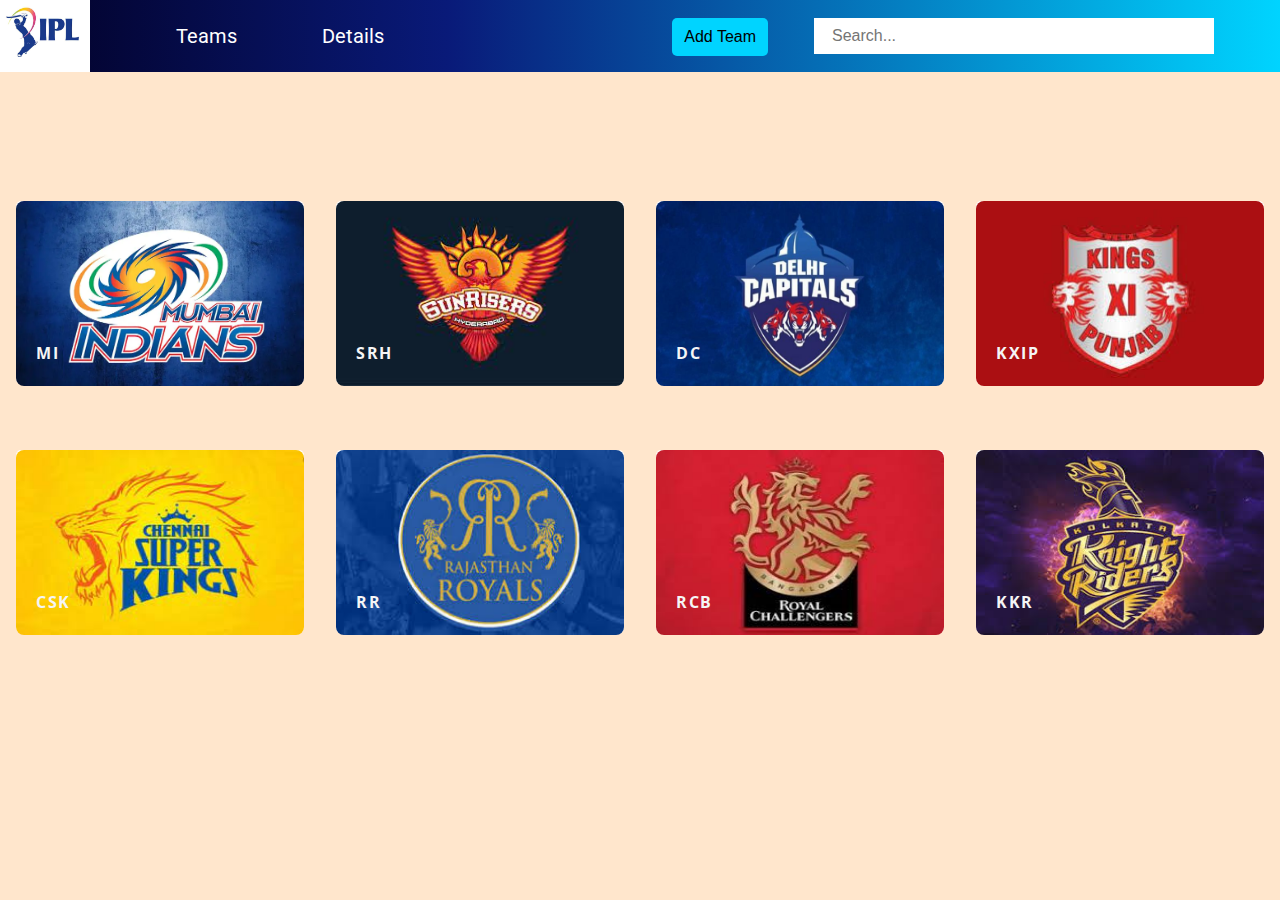
<file: html,css,js -final web project/index.html>
<!DOCTYPE html>
<html lang="en">
<head>
    <meta charset="UTF-8">
    <meta http-equiv="X-UA-Compatible" content="IE=edge">
    <meta name="viewport" content="width=device-width, initial-scale=1.0">
    <title>IPL TEAMS</title>
    <link rel = "stylesheet" href="./index.css">
</head>
<body>
    <header>
        <nav>
            <div id = "topbar">
                <a class = "top-text" href = "./index.html">Teams </a>
                <a class = "top-text" href = "./detailspage.html">Details</a>
                <input class = "search-box" type ="search" placeholder = "Search..."/>

            </div>
            <img id = "IPL-logo" src = "./ipl logo.jpg" alt ="Ipl logo"/>
        </nav>
    </header>


      <button class = "add-btn">Add Team</button>
      <form id ="form">
      <input id = "team-name" type = "text" placeholder ="Enter Team Name Here...">
      <input id = "team-name" type = "text" placeholder ="Upload Team Image Here...">
      <input id = "submit-btn" class = "add-btn" type = "submit" value = "Add Iteam">
       </form>



       <section id = "items">
           <div class ="grid grid1">
               <img class ="image" src = "./mumbai_logo.jpg" alt = "Mumbai Indians" />
               <h4 class = "top-left"> MI </h4>

           </div>

           <div class ="grid grid2">
            <img class ="image" src = "./SRH_logo.jpg" alt = "Sunsrisers Hyderabad" />
            <h4 class = "top-left"> SRH </h4>
             </div>

        <div class ="grid grid3">
            <img class ="image" src = "./DC_logo.jpg" alt = "Delhi Capitals" />
            <h4 class = "top-left"> DC </h4>

        </div>

        <div class ="grid grid4">
            <img class ="image" src = "./kings_logo.jpg" alt = "Kings XI Punjab" />
            <h4 class = "top-left"> KXIP </h4>

        </div>

        <div class ="grid grid5">
            <img class ="image" src = "./CSK_logo.jpg" alt = "Chennai Superkings" />
            <h4 class = "top-left"> CSK </h4>

        </div>

        <div class ="grid grid6">
            <img class ="image" src = "./RR_logo.jpg" alt = "Rajasthan Royals" />
            <h4 class = "top-left"> RR </h4>

        </div>

        <div class ="grid grid7">
            <img class ="image" src = "./RCB_logo.jpg" alt = "Royal Challengers Bangalore" />
            <h4 class = "top-left"> RCB </h4>

        </div>
        
        <div class ="grid grid8">
            <img class ="image" src = "./KKR_logo.jpg" alt = "Kolkata Knight Riders" />
            <h4 class = "top-left"> KKR </h4>

        </div>

       </section>


       <script src="https://code.jquery.com/jquery-3.6.0.js" integrity="sha256-H+K7U5CnXl1h5ywQfKtSj8PCmoN9aaq30gDh27Xc0jk=" crossorigin="anonymous"></script>
       <script src = "./index.js"></script>
















</body>


</html>
</file>
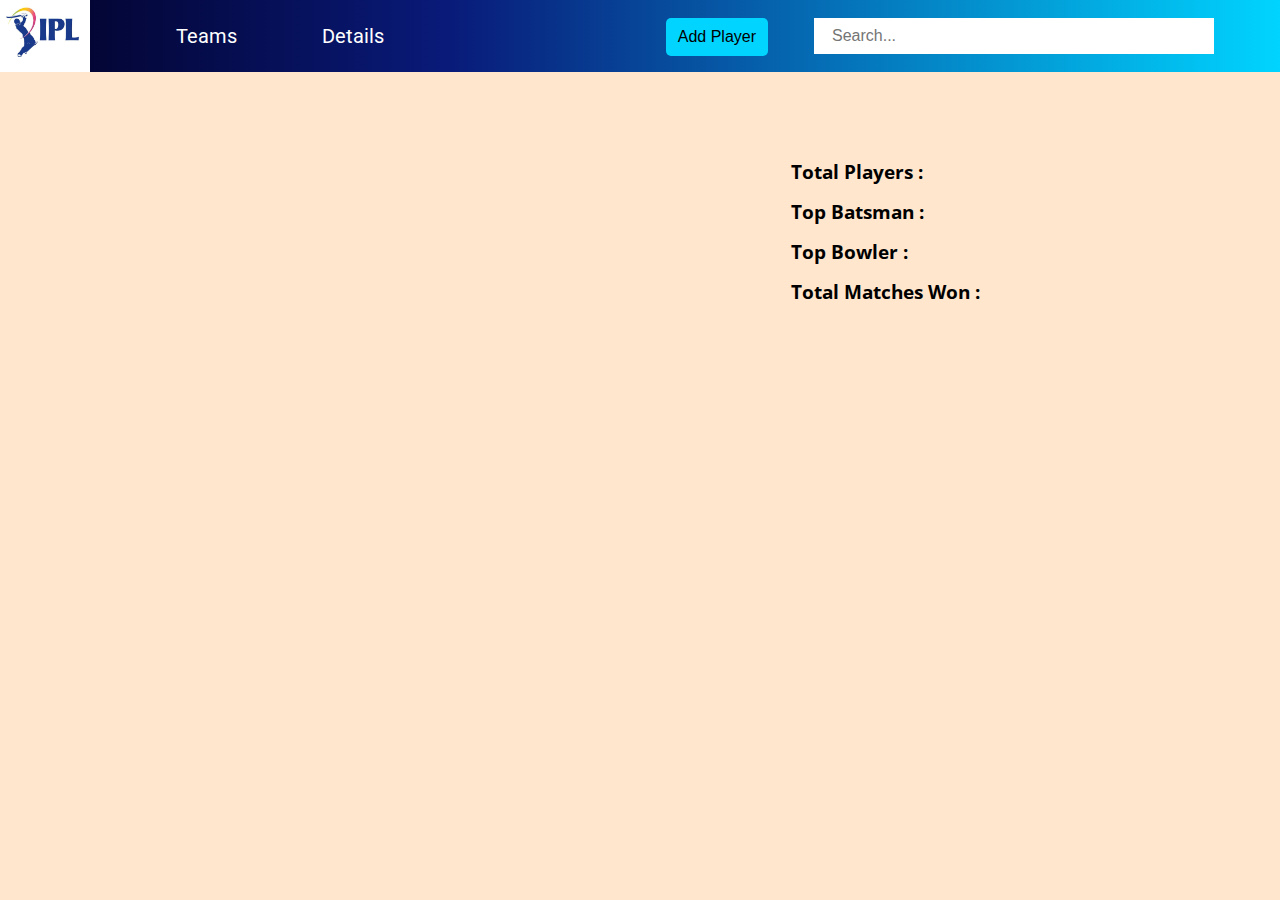
<file: html,css,js -final web project/detailspage.html>
<!DOCTYPE html>
<html lang="en">

<head>
    <meta charset="UTF-8">
    <meta http-equiv="X-UA-Compatible" content="IE=edge">
    <meta name="viewport" content="width=device-width, initial-scale=1.0">
    <title>IPL TEAMS</title>
    <link rel="stylesheet" href="./index.css">
    <link rel="stylesheet" href="./detailspage.css">
    <script src="https://code.jquery.com/jquery-3.4.1.min.js" integrity="sha256-CSXorXvZcTkaix6Yvo6HppcZGetbYMGWSFlBw8HfCJo="
    crossorigin="anonymous"></script>
</head>

<body>
  <header>
      <nav>

        <div id="topbar">
            <a class="top-text" href="./index.html"> Teams </a>
            <a class="top-text" href="./detailspage.html"> Details </a>
            <input class="search-box" type="search" placeholder="Search..." />
        </div>
        <img id="IPL-logo" src="./ipl logo.jpg" alt="Ipl logo" />
    </nav>
</header>  
         <button class="add-btn">Add Player</button>
 
    <form id="form">
     <input id="player-name" type="text" placeholder="Enter Player Name here...">
     <input id="player-image" type="text" placeholder="Upload Player Image here...">
     <input id="player-price" type="text" placeholder="Enter Player Price here...">
     <input id="add-player" class="add-item-btn" type="submit" value="Add Item">
    </form>


    <div class = "team-container">
        <div>
            
            <img class = "team-img"/>
            <h1 class = "team-name"></h1>
        </div>

        <div class = "team-text">
            <h3> Total Players : <span class = "player-count "></span></h3>
            <h3> Top Batsman : <span class = "top-batsman "></span></h3>
            <h3> Top Bowler : <span class = "top-bowler "></span></h3>
            <h3> Total Matches Won : <span class = "matches-won"></span></h3>
        </div>

    </div>

    <div class = "player-card"></div>

    <script src="https://code.jquery.com/jquery-3.6.0.js" integrity="sha256-H+K7U5CnXl1h5ywQfKtSj8PCmoN9aaq30gDh27Xc0jk=" crossorigin="anonymous"></script>
    <script src="./detailspage.js"> </script>










</body>
</file>
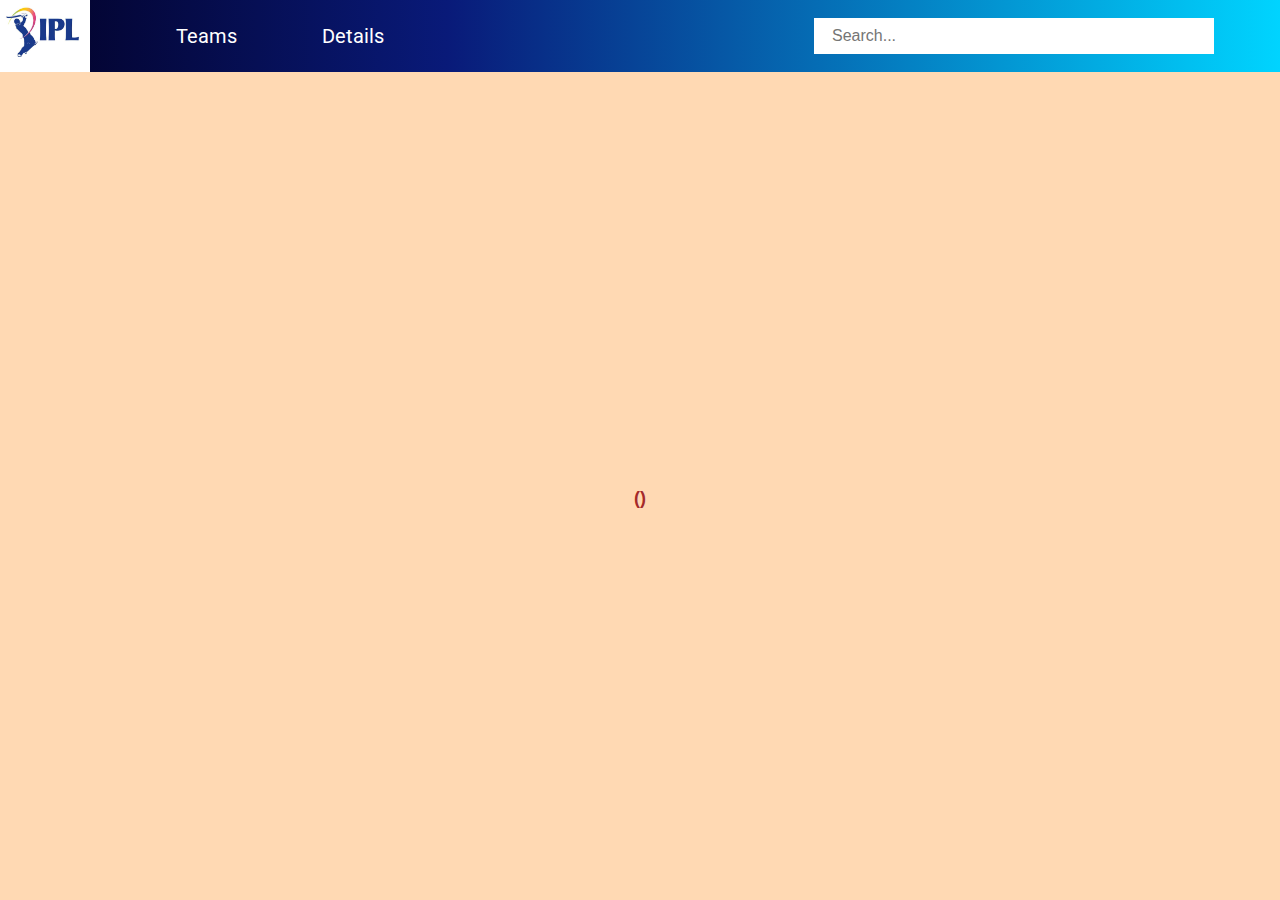
<file: html,css,js -final web project/Infopage.html>
<!DOCTYPE html>
<html lang="en">

<head>
    <meta charset="UTF-8">
    <meta http-equiv="X-UA-Compatible" content="IE=edge">
    <meta name="viewport" content="width=device-width, initial-scale=1.0">
    <title>IPL TEAMS</title>
    <link rel="stylesheet" href="./index.css">
    <link rel="stylesheet" href="./Infopage.css">
    
</head>


<body>
    <header>
        <nav>
            <div id="topbar">
                <a class="top-text" href="./index.html"> Teams </a>
                <a class="top-text" href="./detailspage.html"> Details </a>
                <input class="search-box" type="search" placeholder="Search..." />
            </div>
            <img id="IPL-logo" src="./ipl logo.jpg" alt="Ipl logo" />
        </nav>
    </header>



    <div class = "image-wrapper">
        <img class = "pic"/>
        
    </div>

    <div class = "text-wrapper">
        <h5 class = "name"></h5>
        <p class = "team"></p>
        <p class = "price"></p>
        <p class = "status">()</p>
        <p class = "role"></p>
    </div>

    <script src="https://code.jquery.com/jquery-3.6.0.js" integrity="sha256-H+K7U5CnXl1h5ywQfKtSj8PCmoN9aaq30gDh27Xc0jk=" crossorigin="anonymous"></script>
    <script src="./Infopage.js"> </script>
</body>
</file>
<file: html,css,js -final web project/index.css>
@import url('https://fonts.googleapis.com/css2?family=Roboto&700display=swap');
@import url('https://fonts.googleapis.com/css2?family=Open+Sans:wght@500&display=swap');


*{
    margin:0;
}

body {
    background-color:  #ffe6cc;
}


#IPL-logo{
    transform: translateY(-75px);
    width:90px;
}

#topbar{
    padding:24px 16px;
    position: relative;
    background: linear-gradient(90deg, rgba(2,0,36,1) 0%, rgba(9,26,121,1) 35%, rgba(0,212,255,1) 100%);
}


.top-text{
    margin-left:160px; 
    margin-right:-80px;
    font-size: 20px;
    color:white;
    font-family: 'Roboto', sans-serif;
    text-decoration: none;
}

.search-box{
    width:400px;
    height:25px;
    margin-right:50px;
    margin-top:-6px;
    float: right;
    padding:14px;
    border:4px solid white;
    font-size: 16px;
}

.add-btn{
    padding:8px 10px;
    position:absolute;
    right:40%;
    top:18px;
    background-color: rgba(0,212,255,1);
    border-color:transparent;
    border-radius: 5px;
    color:black;
    font-size: 16px;
    cursor: pointer;
}

.top-left {
    position: absolute;
    bottom:20px;
    left:20px;
    color:whitesmoke;
    text-transform: uppercase;
    font-weight:700;
    font-family: 'Open Sans', sans-serif;
    letter-spacing: 1.5px;
}

#items {
    display: flex;
    flex-wrap: wrap;
    cursor:pointer;
}

#items div{
    width: calc(25% - 32px);
    position: relative;
    margin:16px;
    background-color: white;
    border-radius: 5px;
    margin-top: 50px;
}

.grid{
    width: calc(25% - 32px);
    position: relative;
    margin:16px;
    background-color: white;
    border-radius: 8px;
}

.image{
  border-radius: 8px;
  height: 185px;
  width: 100%;
  margin-bottom: -6px;
}


#form{
    margin-left:400px;
    display:none;
}

#team-name,#team-image{
    width:200px;
    height:25px;
}
</file>
<file: html,css,js -final web project/detailspage.css>
@import url('https://fonts.googleapis.com/css2?family=Open+Sans:wght@500&display=swap');
@import url('https://fonts.googleapis.com/css2?family=Poppins&display=swap');


body{
    background-color: #ffe6cc;
    font-family: 'Open Sans', sans-serif;
}

.team-container{
    margin-top:90px;
    width:80%;
    height:30%;
    border-radius:10px;
    margin:auto;
    display:flex;
    justify-content: space-evenly;
    align-items: center;
    font-size: 16px;
    line-height: 40px;
}

span{
    font-family: Arial, Helvetica, sans-serif;
    font-weight: 600;
    font-size: 20px;
    color:brown
}

.team-img{
    width:400px;
    height:100%;
    border-radius:10px;
}

.team-text{
    margin-left:-80px;
}

.team-name{
    font-size:32px;
    text-align:center;
    padding:16px;
}

.player-card{
    display:flex;
    justify-content: space-between;
    align-items: center;
    flex-wrap: wrap;
}

.player-image{
    width:100%;
    height: 220px;

}


.card-title{
    font-size: 14px;
}

.player-wrapper{
    border:2px solide black;
    margin:50px 20px;
    text-align: center;
    background-color: white;
}

.button{
    background-color: darkcyan;
    text-decoration: none;
    padding: 8px;
    position: absolute;
    top:17%;
    right:5%;
    border-radius:4px;
    color: wheat;
    font-size: 14px;
}

.card-wrapper{
    font-family:'Poppins', sans-serif;
    word-spacing:1.2px;
    color:black;
    margin-top: -6px;
    padding-top: 4px;
    background-color: lightblue;
    position: relative;
}

#form{
    margin-left:300px;
    display: none;
}

#player-name,#player-image,#player-price{
    width:200px;
    height:25px;
}

.add-item-btn{
    padding:8px 10px;
    margin-left:10px;
    position:absolute;
    top:150px;
    background-color: rgba(0,212,255,1);
    border-color:transparent;
    border-radius: 4px;
    color:black;
    font-size: 16px;
}
</file>
<file: html,css,js -final web project/Infopage.css>
@import url('https://fonts.googleapis.com/css2?family=Source+Sans+Pro&display=swap');


body{
    background-color:  #ffd9b3;
}

.image-wrapper{
    margin-top:-30px;
    width:300px;
    height:360px;
    padding:80px;
    margin-left:auto;
    margin-right:auto;
    border:2px solid transparent;
    background-color: #ffd9b3;
}

.pic{
    margin-top:-50px;
    width:100%;
    border-radius: 50%;
   
}

.text-wrapper{
    margin-top:-165px;
    text-align:center;
    font-family: 'Raleway', sans-serif;
     
}

.name{
    font-size:24px;
    margin-bottom: 8px; 
}

.team{
    font-size: 20px;
    margin-bottom: 8px; 
}

.price{
    font-size:18px;
    font-weight: 600;
    margin-bottom: 8px; 
    color:brown
}

.status{
    font-size:18px;
    font-weight: 600;
    margin-bottom: 8px; 
    color:brown
}

.role{
    font-size:18px;
    font-weight: 600;
    margin-bottom: 8px; 
    color:blue 
}
</file>
